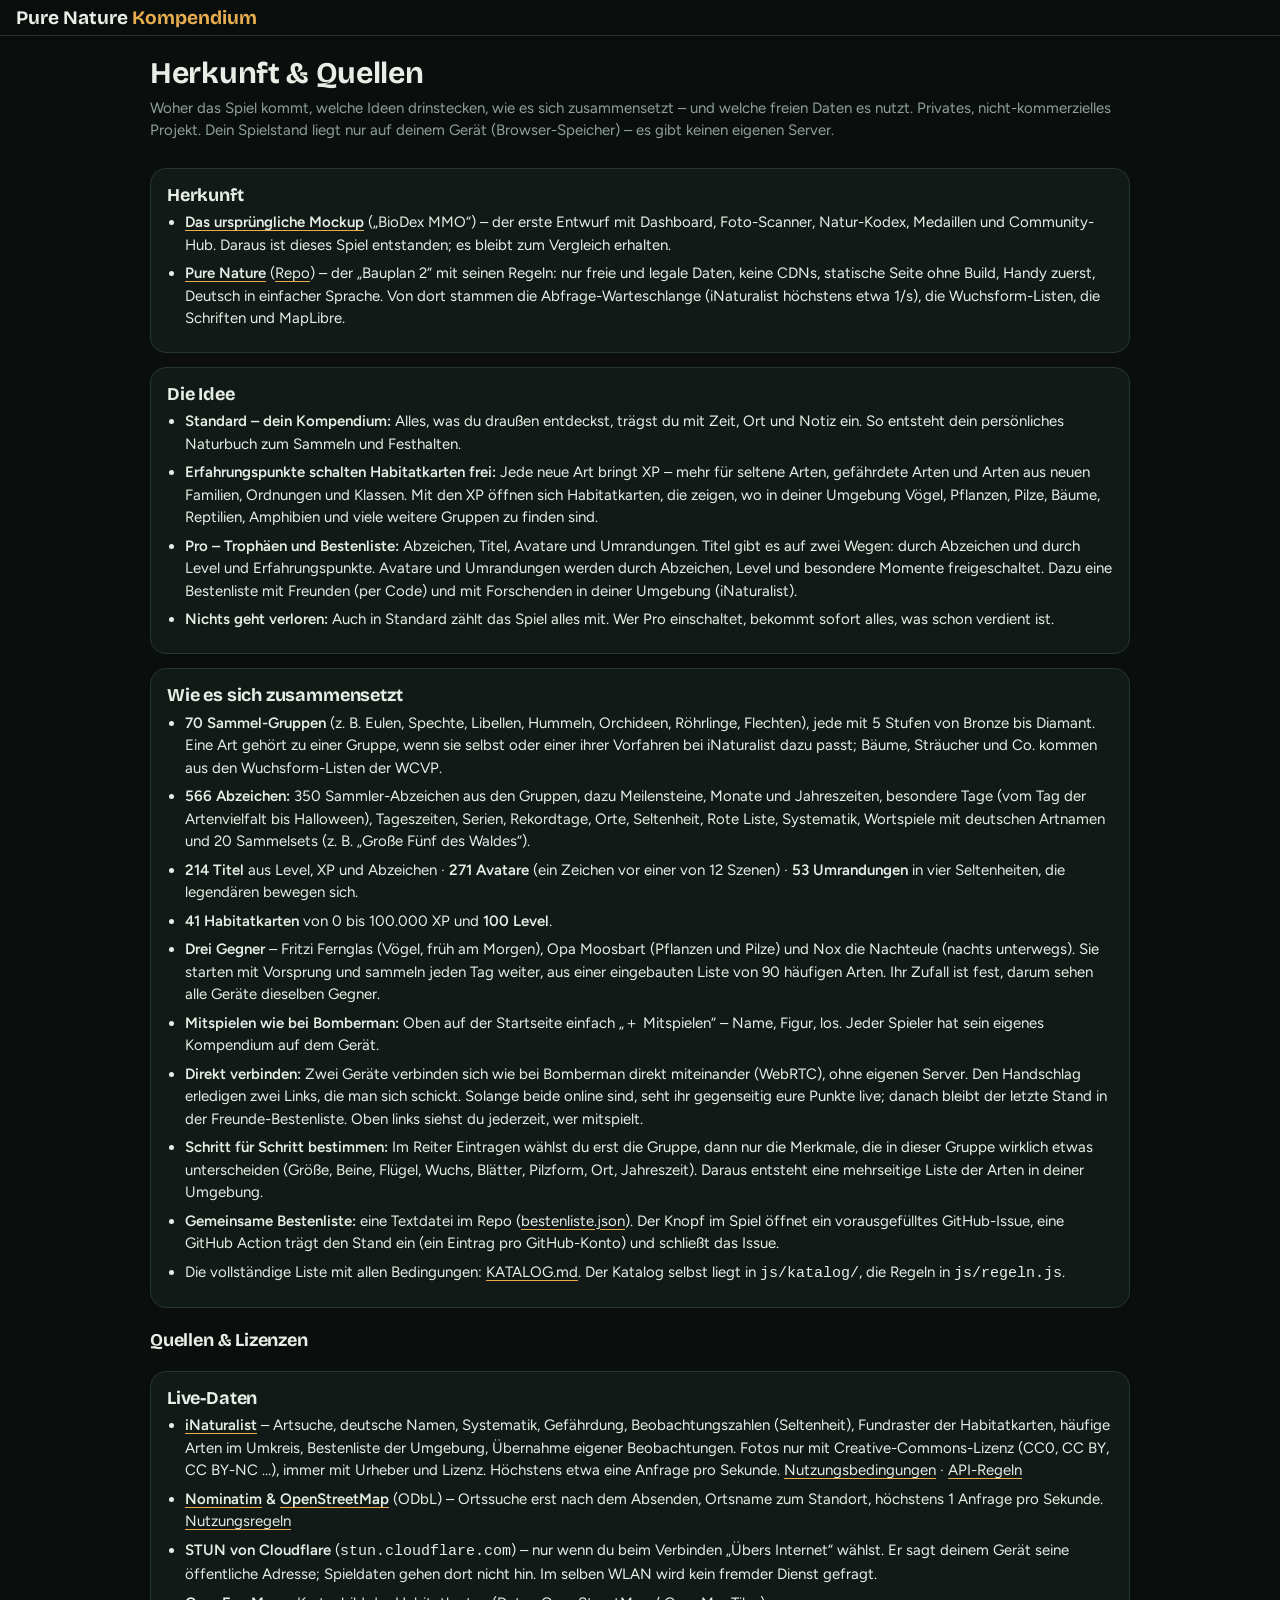
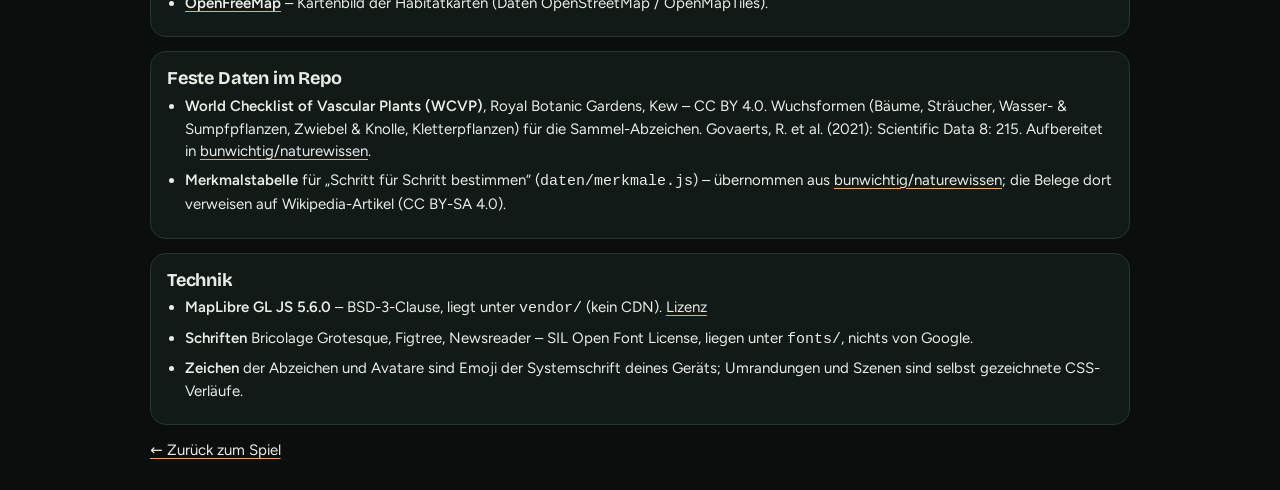
<file: quellen.html>
<!doctype html>
<html lang="de">
<head>
<meta charset="utf-8">
<meta name="viewport" content="width=device-width, initial-scale=1">
<title>Herkunft & Quellen · Pure Nature – Kompendium</title>
<link rel="stylesheet" href="css/app.css">
<style>body{padding-bottom:30px} main{max-width:760px} li{margin-bottom:6px} .karte ul{padding-left:18px;margin:0}</style>
</head>
<body>
<header class="top"><a class="brand" href="./">Pure Nature <span>Kompendium</span></a></header>
<main class="wrap">
  <div class="kopfzeile"><h1>Herkunft & Quellen</h1><p class="muted">Woher das Spiel kommt, welche Ideen drinstecken, wie es sich zusammensetzt – und welche freien Daten es nutzt. Privates, nicht-kommerzielles Projekt. Dein Spielstand liegt nur auf deinem Gerät (Browser-Speicher) – es gibt keinen eigenen Server.</p></div>

  <section class="karte"><h2>Herkunft</h2><ul>
    <li><b><a href="archiv/mockup/">Das ursprüngliche Mockup</a></b> („BioDex MMO“) – der erste Entwurf mit Dashboard, Foto-Scanner, Natur-Kodex, Medaillen und Community-Hub. Daraus ist dieses Spiel entstanden; es bleibt zum Vergleich erhalten.</li>
    <li><b><a href="https://bunwichtig.github.io/naturewissen/">Pure Nature</a></b> (<a href="https://github.com/bunwichtig/naturewissen">Repo</a>) – der „Bauplan 2“ mit seinen Regeln: nur freie und legale Daten, keine CDNs, statische Seite ohne Build, Handy zuerst, Deutsch in einfacher Sprache. Von dort stammen die Abfrage-Warteschlange (iNaturalist höchstens etwa 1/s), die Wuchsform-Listen, die Schriften und MapLibre.</li>
  </ul></section>

  <section class="karte"><h2>Die Idee</h2><ul>
    <li><b>Standard – dein Kompendium:</b> Alles, was du draußen entdeckst, trägst du mit Zeit, Ort und Notiz ein. So entsteht dein persönliches Naturbuch zum Sammeln und Festhalten.</li>
    <li><b>Erfahrungspunkte schalten Habitatkarten frei:</b> Jede neue Art bringt XP – mehr für seltene Arten, gefährdete Arten und Arten aus neuen Familien, Ordnungen und Klassen. Mit den XP öffnen sich Habitatkarten, die zeigen, wo in deiner Umgebung Vögel, Pflanzen, Pilze, Bäume, Reptilien, Amphibien und viele weitere Gruppen zu finden sind.</li>
    <li><b>Pro – Trophäen und Bestenliste:</b> Abzeichen, Titel, Avatare und Umrandungen. Titel gibt es auf zwei Wegen: durch Abzeichen und durch Level und Erfahrungspunkte. Avatare und Umrandungen werden durch Abzeichen, Level und besondere Momente freigeschaltet. Dazu eine Bestenliste mit Freunden (per Code) und mit Forschenden in deiner Umgebung (iNaturalist).</li>
    <li><b>Nichts geht verloren:</b> Auch in Standard zählt das Spiel alles mit. Wer Pro einschaltet, bekommt sofort alles, was schon verdient ist.</li>
  </ul></section>

  <section class="karte"><h2>Wie es sich zusammensetzt</h2><ul>
    <li><b>70 Sammel-Gruppen</b> (z. B. Eulen, Spechte, Libellen, Hummeln, Orchideen, Röhrlinge, Flechten), jede mit 5 Stufen von Bronze bis Diamant. Eine Art gehört zu einer Gruppe, wenn sie selbst oder einer ihrer Vorfahren bei iNaturalist dazu passt; Bäume, Sträucher und Co. kommen aus den Wuchsform-Listen der WCVP.</li>
    <li><b>566 Abzeichen:</b> 350 Sammler-Abzeichen aus den Gruppen, dazu Meilensteine, Monate und Jahreszeiten, besondere Tage (vom Tag der Artenvielfalt bis Halloween), Tageszeiten, Serien, Rekordtage, Orte, Seltenheit, Rote Liste, Systematik, Wortspiele mit deutschen Artnamen und 20 Sammelsets (z. B. „Große Fünf des Waldes“).</li>
    <li><b>214 Titel</b> aus Level, XP und Abzeichen · <b>271 Avatare</b> (ein Zeichen vor einer von 12 Szenen) · <b>53 Umrandungen</b> in vier Seltenheiten, die legendären bewegen sich.</li>
    <li><b>41 Habitatkarten</b> von 0 bis 100.000 XP und <b>100 Level</b>.</li>
    <li><b>Drei Gegner</b> – Fritzi Fernglas (Vögel, früh am Morgen), Opa Moosbart (Pflanzen und Pilze) und Nox die Nachteule (nachts unterwegs). Sie starten mit Vorsprung und sammeln jeden Tag weiter, aus einer eingebauten Liste von 90 häufigen Arten. Ihr Zufall ist fest, darum sehen alle Geräte dieselben Gegner.</li>
    <li><b>Mitspielen wie bei Bomberman:</b> Oben auf der Startseite einfach „＋ Mitspielen“ – Name, Figur, los. Jeder Spieler hat sein eigenes Kompendium auf dem Gerät.</li>
    <li><b>Direkt verbinden:</b> Zwei Geräte verbinden sich wie bei Bomberman direkt miteinander (WebRTC), ohne eigenen Server. Den Handschlag erledigen zwei Links, die man sich schickt. Solange beide online sind, seht ihr gegenseitig eure Punkte live; danach bleibt der letzte Stand in der Freunde-Bestenliste. Oben links siehst du jederzeit, wer mitspielt.</li>
    <li><b>Schritt für Schritt bestimmen:</b> Im Reiter Eintragen wählst du erst die Gruppe, dann nur die Merkmale, die in dieser Gruppe wirklich etwas unterscheiden (Größe, Beine, Flügel, Wuchs, Blätter, Pilzform, Ort, Jahreszeit). Daraus entsteht eine mehrseitige Liste der Arten in deiner Umgebung.</li>
    <li><b>Gemeinsame Bestenliste:</b> eine Textdatei im Repo (<a href="https://github.com/bunwichtig/nature/blob/main/bestenliste.json">bestenliste.json</a>). Der Knopf im Spiel öffnet ein vorausgefülltes GitHub-Issue, eine GitHub Action trägt den Stand ein (ein Eintrag pro GitHub-Konto) und schließt das Issue.</li>
    <li>Die vollständige Liste mit allen Bedingungen: <a href="https://github.com/bunwichtig/nature/blob/main/KATALOG.md">KATALOG.md</a>. Der Katalog selbst liegt in <code>js/katalog/</code>, die Regeln in <code>js/regeln.js</code>.</li>
  </ul></section>

  <h2 style="margin-top:8px">Quellen & Lizenzen</h2>

  <section class="karte"><h2>Live-Daten</h2><ul>
    <li><b><a href="https://www.inaturalist.org">iNaturalist</a></b> – Artsuche, deutsche Namen, Systematik, Gefährdung, Beobachtungszahlen (Seltenheit), Fundraster der Habitatkarten, häufige Arten im Umkreis, Bestenliste der Umgebung, Übernahme eigener Beobachtungen. Fotos nur mit Creative-Commons-Lizenz (CC0, CC BY, CC BY-NC …), immer mit Urheber und Lizenz. Höchstens etwa eine Anfrage pro Sekunde. <a href="https://www.inaturalist.org/pages/terms">Nutzungsbedingungen</a> · <a href="https://www.inaturalist.org/pages/api+recommended+practices">API-Regeln</a></li>
    <li><b><a href="https://nominatim.openstreetmap.org">Nominatim</a> & <a href="https://www.openstreetmap.org/copyright">OpenStreetMap</a></b> (ODbL) – Ortssuche erst nach dem Absenden, Ortsname zum Standort, höchstens 1 Anfrage pro Sekunde. <a href="https://operations.osmfoundation.org/policies/nominatim/">Nutzungsregeln</a></li>
    <li><b>STUN von Cloudflare</b> (<code>stun.cloudflare.com</code>) – nur wenn du beim Verbinden „Übers Internet“ wählst. Er sagt deinem Gerät seine öffentliche Adresse; Spieldaten gehen dort nicht hin. Im selben WLAN wird kein fremder Dienst gefragt.</li>
    <li><b><a href="https://openfreemap.org">OpenFreeMap</a></b> – Kartenbild der Habitatkarten (Daten OpenStreetMap / OpenMapTiles).</li>
  </ul></section>

  <section class="karte"><h2>Feste Daten im Repo</h2><ul>
    <li><b>World Checklist of Vascular Plants (WCVP)</b>, Royal Botanic Gardens, Kew – CC BY 4.0. Wuchsformen (Bäume, Sträucher, Wasser- & Sumpfpflanzen, Zwiebel & Knolle, Kletterpflanzen) für die Sammel-Abzeichen. Govaerts, R. et al. (2021): Scientific Data 8: 215. Aufbereitet in <a href="https://github.com/bunwichtig/naturewissen">bunwichtig/naturewissen</a>.</li>
    <li><b>Merkmalstabelle</b> für „Schritt für Schritt bestimmen“ (<code>daten/merkmale.js</code>) – übernommen aus <a href="https://github.com/bunwichtig/naturewissen">bunwichtig/naturewissen</a>; die Belege dort verweisen auf Wikipedia-Artikel (CC BY-SA 4.0).</li>
  </ul></section>

  <section class="karte"><h2>Technik</h2><ul>
    <li><b>MapLibre GL JS 5.6.0</b> – BSD-3-Clause, liegt unter <code>vendor/</code> (kein CDN). <a href="vendor/maplibre-LICENSE.txt">Lizenz</a></li>
    <li><b>Schriften</b> Bricolage Grotesque, Figtree, Newsreader – SIL Open Font License, liegen unter <code>fonts/</code>, nichts von Google.</li>
    <li><b>Zeichen</b> der Abzeichen und Avatare sind Emoji der Systemschrift deines Geräts; Umrandungen und Szenen sind selbst gezeichnete CSS-Verläufe.</li>
  </ul></section>
  <p><a href="./">← Zurück zum Spiel</a></p>
</main>
</body>
</html>
</file>
<file: css/app.css>
/* Pure Nature – Kompendium. Handy zuerst. Schriften liegen im Repo (fonts/, SIL Open Font License). */
@font-face{font-family:"Figtree";font-weight:400;font-display:swap;src:url(../fonts/figtree-latin-400-normal.woff2) format("woff2")}
@font-face{font-family:"Figtree";font-weight:600;font-display:swap;src:url(../fonts/figtree-latin-600-normal.woff2) format("woff2")}
@font-face{font-family:"Bricolage Grotesque";font-weight:700;font-display:swap;src:url(../fonts/bricolage-grotesque-latin-700-normal.woff2) format("woff2")}
@font-face{font-family:"Newsreader";font-style:italic;font-weight:400;font-display:swap;src:url(../fonts/newsreader-latin-400-italic.woff2) format("woff2")}

:root{
  --night:#0a0f0e; --panel:#111a17; --panel-2:#17241f; --line:#25362f;
  --ink:#e8eee6; --muted:#8fa197; --pollen:#e7ad4f; --leaf:#86b86f; --fungi:#c79ad0; --red:#e0735f;
  --f-display:"Bricolage Grotesque","Segoe UI",system-ui,sans-serif;
  --f-body:"Figtree","Segoe UI",system-ui,sans-serif;
  --f-sci:"Newsreader",Georgia,serif;
  --emoji:"Apple Color Emoji","Segoe UI Emoji","Noto Color Emoji",sans-serif;
  color-scheme:dark;
}
*{box-sizing:border-box}
html{background:var(--night)}
body{margin:0;background:var(--night);color:var(--ink);font:15px/1.5 var(--f-body);min-height:100vh;
  padding:0 max(16px,env(safe-area-inset-right)) calc(78px + env(safe-area-inset-bottom)) max(16px,env(safe-area-inset-left))}
a{color:var(--ink);text-decoration-color:var(--pollen);text-underline-offset:3px}
button,input,select,textarea{font:inherit;color:inherit}
:focus-visible{outline:2px solid var(--pollen);outline-offset:2px}
[hidden]{display:none!important}
h1,h2{font-family:var(--f-display);letter-spacing:-.01em;line-height:1.15;margin:0 0 6px}
h1{font-size:clamp(22px,5vw,30px)} h2{font-size:18px}
p{margin:0 0 8px}
.wrap{max-width:980px;margin:0 auto}
.muted{color:var(--muted)} .klein{font-size:13px} .gold{color:var(--pollen)}
.sci{font-family:var(--f-sci);font-style:italic;color:var(--muted);margin:0 0 8px}

/* ---------- Kopf ---------- */
.top{position:sticky;top:0;z-index:20;display:flex;align-items:center;gap:10px;background:rgba(10,15,14,.94);backdrop-filter:blur(8px);
  border-bottom:1px solid var(--line);margin:0 calc(-1*max(16px,env(safe-area-inset-left)));padding:max(8px,env(safe-area-inset-top)) max(16px,env(safe-area-inset-right)) 8px max(16px,env(safe-area-inset-left))}
.brand{font:700 19px/1 var(--f-display);text-decoration:none;white-space:nowrap}
.brand span{color:var(--pollen)}
.pro-pill{font:700 11px/1 var(--f-body);letter-spacing:.08em;color:#1a1204;background:linear-gradient(135deg,#f6d27a,#e7ad4f 50%,#c9852a);padding:4px 7px;border-radius:999px;vertical-align:middle}
.kopf-profil{margin-left:auto;display:flex;align-items:center;gap:8px;text-decoration:none;font-size:13px;color:var(--muted)}
.nav-oben{display:none}
.nav a{text-decoration:none;color:var(--muted)}
.nav a.an{color:var(--ink)}
.nav-unten{position:fixed;left:0;right:0;bottom:0;z-index:20;display:grid;grid-template-columns:repeat(5,1fr);background:rgba(13,20,18,.97);
  border-top:1px solid var(--line);padding:6px 4px calc(6px + env(safe-area-inset-bottom))}
.nav-unten a{display:grid;justify-items:center;font-size:11px;gap:1px;padding:4px 0}
.nav-unten a span{font-family:var(--emoji);font-size:20px;line-height:1.2}
.nav-unten a.an{color:var(--pollen)}
.nav-unten .plus-knopf span{background:var(--leaf);color:#0a120c;border-radius:999px;width:40px;height:32px;display:grid;place-items:center;font:700 22px/1 var(--f-body)}
@media (min-width:860px){
  body{padding-bottom:30px}
  .nav-unten{display:none}
  .nav-oben{display:flex;gap:4px;margin-left:24px}
  .nav-oben a{padding:6px 12px;border-radius:999px}
  .nav-oben a.an{background:var(--panel-2)}
}
.fuss{color:var(--muted);font-size:12px;padding:28px 0 8px;text-align:center}
.fuss a{color:var(--muted)}

/* ---------- Bausteine ---------- */
main{padding-top:16px;display:grid;gap:14px}
.karte{background:var(--panel);border:1px solid var(--line);border-radius:16px;padding:16px}
.kopfzeile{padding:4px 0}
.btn{display:inline-flex;align-items:center;justify-content:center;gap:6px;background:var(--leaf);color:#0b130d;border:0;border-radius:12px;
  padding:10px 16px;font-weight:600;text-decoration:none;cursor:pointer;min-height:44px}
.btn.leise{background:var(--panel-2);color:var(--ink);border:1px solid var(--line)}
.btn.gold{background:linear-gradient(135deg,#f6d27a,#e7ad4f 55%,#c9852a);color:#1a1204}
.btn.rot{color:var(--red)}
.btn.gross{width:100%;font-size:17px;min-height:52px}
.btn.klein{min-height:36px;padding:6px 12px;font-size:14px}
.icon{background:none;border:0;cursor:pointer;font-size:18px;padding:8px;opacity:.7}
.icon:hover{opacity:1}
.reihe{display:flex;flex-wrap:wrap;gap:8px;align-items:center;margin-top:8px}
.chips{display:flex;flex-wrap:wrap;gap:6px;margin:0}
.chip{background:var(--panel-2);border:1px solid var(--line);border-radius:999px;padding:6px 12px;font-size:13px;cursor:pointer;white-space:nowrap}
.chip.an{background:var(--leaf);color:#0b130d;border-color:var(--leaf);font-weight:600}
input,select,textarea{background:var(--panel-2);border:1px solid var(--line);border-radius:12px;padding:10px 12px;width:100%;min-height:44px}
input::placeholder,textarea::placeholder{color:var(--muted)}
label{display:grid;gap:4px;font-weight:600;font-size:14px}
.form{display:grid;gap:14px}
fieldset{border:1px solid var(--line);border-radius:12px;padding:10px 12px;margin:0;display:grid;gap:8px}
legend{font-weight:600;font-size:14px;padding:0 4px}
.suche-zeile{display:flex;gap:8px}
.suche-zeile input{flex:1;min-width:0}
.filter{display:grid;gap:10px}
.filter .reihe{margin:0;flex-wrap:nowrap}
.filter select{flex:1;min-width:0}
.bar{display:block;height:8px;background:var(--night);border-radius:999px;overflow:hidden;margin:6px 0 2px}
.bar i{display:block;height:100%;background:var(--leaf);border-radius:999px}
.bar.xp{height:12px}
.bar.xp i{background:linear-gradient(90deg,var(--leaf),var(--pollen))}
.tag{display:inline-block;font-size:11px;font-weight:600;border-radius:999px;padding:2px 8px;background:var(--panel-2);border:1px solid var(--line);margin:0 4px 4px 0;white-space:nowrap}
.tag.neu{color:#0b130d;background:var(--leaf);border-color:var(--leaf)}
.tag.gef{color:#fff;background:#8c3b2e;border-color:#a8483a}
.sel-haeufig{color:#b9cdb1} .sel-mittel{color:#9fd18a} .sel-weniger{color:#79c3d6} .sel-selten{color:#c79ad0;border-color:#5d4466} .sel-sehrselten{color:#1a1204;background:var(--pollen);border-color:var(--pollen)}
.leer{text-align:center;padding:40px 10px;color:var(--muted);display:grid;gap:12px;justify-items:center}
.zurueck{color:var(--muted);text-decoration:none;font-size:14px}
.zeile{display:flex;align-items:center;gap:12px;padding:8px 0;text-decoration:none;border-top:1px solid var(--line)}
.karte h2 + .zeile{border-top:0}
.zeile > span:not(.plus):not(.hab-z):not(.tag):not(.ava):not(.mini){flex:1;min-width:0;display:grid}
.zeile small{color:var(--muted);font-size:12px}
.plus{color:var(--pollen);font-weight:600;font-size:14px}
.mini{width:44px;height:44px;border-radius:10px;object-fit:cover;flex:none}
.nofoto{display:grid;place-items:center;background:var(--panel-2);font-family:var(--emoji);font-size:22px}
.hab-z{font-family:var(--emoji);font-size:28px;width:44px;text-align:center;flex:none}

/* ---------- Profilkarte ---------- */
.profil-kopf{display:flex;gap:14px;align-items:center;text-decoration:none}
.profil-kopf > div{flex:1;min-width:0}
.profil-kopf h1{margin:0}
.titel{color:var(--pollen);font-weight:600;margin:0}
.lv{margin:2px 0 0;font-size:14px;color:var(--muted)}
.zahlen{display:grid;grid-template-columns:repeat(4,1fr);gap:6px;margin-top:12px}
.zahlen a{background:var(--panel-2);border-radius:12px;padding:10px 4px;text-align:center;text-decoration:none;display:grid}
.zahlen b{font:700 20px/1.1 var(--f-display)} .zahlen small{font-size:12px;color:var(--muted)}
.zahlen span{font-size:11px;color:var(--muted)}
.pro-mini{display:flex;flex-wrap:wrap;gap:10px;align-items:center;justify-content:space-between;border-color:#5b4a26;background:linear-gradient(135deg,#17211b,#221d12)}
.pro-mini p{margin:0;flex:1 1 220px}
.pro-teaser{display:grid;gap:12px;background:linear-gradient(135deg,#1b2117,#2a2210);border:1px solid #5b4a26;border-radius:16px;padding:16px}
.pro-teaser p{color:var(--muted);margin:4px 0 0;font-size:14px}

/* ---------- Kompendium ---------- */
.raster{display:grid;grid-template-columns:repeat(auto-fill,minmax(150px,1fr));gap:10px}
.kachel{background:var(--panel);border:1px solid var(--line);border-radius:14px;overflow:hidden;text-decoration:none;display:grid;grid-template-rows:auto 1fr}
.kachel .bild{width:100%;aspect-ratio:4/3;object-fit:cover;display:block}
.kachel .nofoto.bild{font-size:40px}
.kachel .txt{padding:8px 10px;display:grid;gap:1px}
.kachel b{font-size:14px;line-height:1.25}
.kachel i{font-family:var(--f-sci);color:var(--muted);font-size:13px}
.kachel .tags{margin-top:4px}
details.karte summary{cursor:pointer;font-weight:600;display:flex;justify-content:space-between;gap:8px;list-style:none}
details.karte summary::-webkit-details-marker{display:none}
details.karte summary > span{margin-left:auto}
details.karte summary::after{content:"▾";color:var(--muted)}
details[open].karte summary::after{content:"▴"}
details.karte[open] summary{margin-bottom:10px}
.art figure{margin:-16px -16px 12px}
.art figure img{width:100%;max-height:380px;object-fit:cover;border-radius:16px 16px 0 0;display:block}
.art figcaption{font-size:11px;color:var(--muted);padding:4px 16px}
.fund{display:flex;gap:8px;align-items:flex-start;justify-content:space-between;border-top:1px solid var(--line);padding:10px 0}
.fund > div{flex:1}
.fund p{margin:4px 0}
.gewaehlt{display:flex;gap:14px;align-items:center}
.gewaehlt .bild{width:96px;height:96px;border-radius:12px;object-fit:cover;flex:none}
.gewaehlt .nofoto.bild{font-size:40px}
.suche{position:relative}
.suche input{font-size:17px;padding:14px 16px;border-radius:14px}
.vorschlag,.ortliste{list-style:none;margin:6px 0 0;padding:4px;background:var(--panel);border:1px solid var(--line);border-radius:14px}
.ortliste:empty{display:none}
.vorschlag a,.ortliste button{display:flex;gap:10px;align-items:center;padding:8px;border-radius:10px;text-decoration:none;background:none;border:0;width:100%;text-align:left;cursor:pointer}
.ortliste button{display:grid;gap:0}
.ortliste small{color:var(--muted);font-size:12px;overflow:hidden;text-overflow:ellipsis;white-space:nowrap}
.vorschlag a:hover,.ortliste button:hover{background:var(--panel-2)}
.vorschlag img,.vorschlag .nofoto{width:44px;height:44px;border-radius:8px;object-fit:cover;flex:none}
.vorschlag span{display:grid;flex:1;min-width:0}
.vorschlag i{font-family:var(--f-sci);color:var(--muted);font-size:13px}
.vorschlag li.muted{padding:8px}
.ortwahl{margin:0;font-size:14px;color:var(--leaf)}
.heimat{display:grid;gap:8px}

/* ---------- Habitatkarten ---------- */
.raster.karten{grid-template-columns:repeat(auto-fill,minmax(140px,1fr))}
.habkarte{display:grid;justify-items:center;text-align:center;gap:2px;padding:16px 10px 12px;border-radius:16px;text-decoration:none;
  background:radial-gradient(circle at 50% 0%,#2a3d2c,var(--panel) 70%);border:1px solid #3d5a3f}
.habkarte .hab-z{font-size:36px;width:auto}
.habkarte small{color:var(--pollen);font-size:12px}
.habkarte.zu{background:var(--panel);border-color:var(--line);opacity:.75}
.habkarte.zu small{color:var(--muted)}
.habkarte .bar{width:100%}
.map{height:210px;border-radius:12px;overflow:hidden;margin:10px 0 6px;background:var(--panel-2)}

/* ---------- Trophäen ---------- */
.tabs{display:flex;gap:4px;overflow-x:auto;scrollbar-width:none;border-bottom:1px solid var(--line);margin:0 -4px}
.tabs a{padding:10px 12px;text-decoration:none;color:var(--muted);white-space:nowrap;display:grid;justify-items:center;font-weight:600;font-size:14px;border-bottom:2px solid transparent}
.tabs a small{font-weight:400;font-size:11px}
.tabs a.an{color:var(--ink);border-color:var(--pollen)}
.fam summary b{font-family:var(--f-display)}
.abz-liste{display:grid;grid-template-columns:repeat(auto-fill,minmax(260px,1fr));gap:8px}
.abz{display:flex;gap:10px;align-items:center;padding:8px;border-radius:12px;background:var(--panel-2)}
.abz > div{display:grid;flex:1;min-width:0}
.abz small{font-size:12px;color:var(--muted)}
.abz.ok{background:linear-gradient(135deg,#1e2c22,#252412)}
.abz.gesperrt{filter:saturate(.6)}
.med{--c1:#6e7b74;--c2:#3b4641;width:48px;height:48px;flex:none;border-radius:50%;display:grid;place-items:center;font-family:var(--emoji);font-size:24px;
  background:radial-gradient(circle at 35% 30%,var(--c1),var(--c2));box-shadow:inset 0 0 0 3px rgba(255,255,255,.18),0 2px 6px rgba(0,0,0,.4)}
.med.st-0{--c1:#7fd0c4;--c2:#2b6b63}
.med.st-1{--c1:#e3a46f;--c2:#7a4a26}
.med.st-2{--c1:#e6ecef;--c2:#7f8b92}
.med.st-3{--c1:#ffe08a;--c2:#b17c1c}
.med.st-4{--c1:#d6f1ff;--c2:#6b8fa6}
.med.st-5{--c1:#f0d9ff;--c2:#6f4fb0;box-shadow:inset 0 0 0 3px rgba(255,255,255,.35),0 0 12px rgba(190,140,255,.55)}
.med.offen{filter:grayscale(1) brightness(.6)}
.titel-liste{display:grid;grid-template-columns:repeat(auto-fill,minmax(180px,1fr));gap:8px}
.titel-k{display:grid;text-align:left;gap:2px;padding:10px;border-radius:12px;background:var(--panel-2);border:1px solid var(--line);cursor:pointer}
.titel-k small{color:var(--muted);font-size:12px}
.titel-k:disabled{cursor:default;opacity:.55}
.titel-k.ok{opacity:1;border-color:#5b4a26}
.titel-k.ok b{color:var(--pollen)}
.titel-k.an{background:#2a2210;border-color:var(--pollen)}
.ava-raster{display:grid;grid-template-columns:repeat(auto-fill,minmax(104px,1fr));gap:8px}
.ava-k{display:grid;justify-items:center;text-align:center;gap:4px;padding:10px 6px;border-radius:14px;background:var(--panel);border:1px solid var(--line);cursor:pointer}
.ava-k b{font-size:12px;line-height:1.2}
.ava-k small{font-size:11px;color:var(--muted);line-height:1.25}
.ava-k:disabled{cursor:default}
.ava-k:not(.ok) .ava{filter:grayscale(1) brightness(.55)}
.ava-k.an{border-color:var(--pollen);background:#211d12}
.sr-1{color:#b8c3bd!important} .sr-2{color:#79c3d6!important} .sr-3{color:#c79ad0!important} .sr-4{color:var(--pollen)!important}
.rang{list-style:none;padding:0;margin:8px 0;display:grid;gap:6px}
.rang li{display:flex;align-items:center;gap:10px;padding:8px;border-radius:12px;background:var(--panel-2)}
.rang li > span:not(.platz):not(.xp):not(.ava){flex:1;min-width:0;display:grid}
.rang li small{color:var(--muted);font-size:12px}
.rang li.ich{background:#26301c;outline:1px solid var(--leaf)}
.platz{font:700 16px/1 var(--f-display);width:26px;text-align:center;color:var(--muted)}
.rang li:nth-child(1) .platz{color:#ffd36b} .rang li:nth-child(2) .platz{color:#dfe6ea} .rang li:nth-child(3) .platz{color:#e3a46f}
.xp{font-weight:600;font-size:13px;white-space:nowrap}
.schalter{display:flex;gap:12px;align-items:flex-start;font-weight:400;cursor:pointer}
.schalter input{width:24px;height:24px;min-height:0;flex:none;accent-color:var(--pollen);margin-top:2px}
.schalter span{display:grid}
.schalter small{color:var(--muted);font-size:13px}
.regeln{padding-left:18px;margin:0 0 10px;color:var(--muted);font-size:14px}

/* ---------- Dialog, Toast ---------- */
.dlg{border:1px solid var(--line);border-radius:20px;background:var(--panel);color:var(--ink);padding:0;width:min(440px,calc(100vw - 32px));max-height:85vh}
.dlg::backdrop{background:rgba(0,0,0,.6)}
.dlg-in{padding:20px;display:grid;gap:8px}
.gross-xp{font:700 42px/1 var(--f-display);color:var(--pollen);margin:4px 0}
.lvup{font:700 20px/1.2 var(--f-display);color:var(--pollen)}
.toast{position:fixed;left:50%;bottom:calc(90px + env(safe-area-inset-bottom));transform:translateX(-50%);z-index:50;background:#22302a;border:1px solid var(--line);
  padding:10px 16px;border-radius:12px;box-shadow:0 8px 24px rgba(0,0,0,.5);max-width:calc(100vw - 32px);transition:opacity .4s}
.toast.weg{opacity:0}

/* ---------- Avatare: Szenen ---------- */
.ava{--s:56px;width:var(--s);height:var(--s);border-radius:50%;padding:calc(var(--s)*.07);flex:none;display:inline-grid;position:relative;background:#3a2f22}
.ava-in{border-radius:50%;display:grid;place-items:center;font-family:var(--emoji);font-size:calc(var(--s)*.46);line-height:1;overflow:hidden;color:#fff;font-weight:700}
.sz-wiese{background:radial-gradient(circle at 50% 120%,#c9e27a 0 30%,transparent 31%),linear-gradient(#9fd3ef,#d8f0c6 70%)}
.sz-wald{background:radial-gradient(circle at 70% 20%,#e9f5b0 0 10%,transparent 30%),linear-gradient(#2f6b3a,#173d22)}
.sz-nacht{background:radial-gradient(circle at 75% 25%,#fff6c9 0 9%,transparent 10%),radial-gradient(circle at 25% 30%,#fff 0 1.5%,transparent 2.5%),linear-gradient(#0f1b3d,#1f2f5c)}
.sz-wasser{background:repeating-radial-gradient(circle at 50% 110%,#5fc1e0 0 6%,#3b98c4 6% 12%)}
.sz-morgen{background:linear-gradient(#ffb48a,#ffd89b 45%,#b9e0f0)}
.sz-herbst{background:radial-gradient(circle at 30% 30%,#ffcd6b 0 12%,transparent 30%),linear-gradient(135deg,#c2551f,#7a3216)}
.sz-schnee{background:radial-gradient(circle at 50% 130%,#fff 0 40%,transparent 41%),linear-gradient(#a9c6dd,#e6f0f8)}
.sz-moor{background:radial-gradient(ellipse at 50% 100%,#6b7a3a 0 30%,transparent 60%),linear-gradient(#5d6f63,#2c3b33)}
.sz-sonne{background:radial-gradient(circle at 50% 50%,#fff2a8 0 22%,#ffc94a 40%,#f08a2c)}
.sz-gold{background:conic-gradient(from 210deg,#8a5a12,#f7d774,#b9821e,#fff1b0,#8a5a12)}
.sz-sterne{background:radial-gradient(circle at 20% 30%,#fff 0 1.5%,transparent 2.5%),radial-gradient(circle at 70% 60%,#fff 0 1.2%,transparent 2%),radial-gradient(circle at 45% 15%,#cde 0 1%,transparent 2%),radial-gradient(circle at 80% 25%,#fff 0 1%,transparent 2%),linear-gradient(#120b2e,#2b1a5c)}
.sz-polar{background:linear-gradient(160deg,transparent 30%,rgba(80,255,170,.6) 45%,transparent 60%),linear-gradient(200deg,transparent 35%,rgba(170,110,255,.55) 55%,transparent 70%),linear-gradient(#071a2b,#0e3346)}

/* ---------- Umrandungen ---------- */
.ra-kein{background:transparent}
.ra-holz{background:repeating-conic-gradient(#7a5233 0 12deg,#5e3d24 12deg 24deg)}
.ra-kiesel{background:radial-gradient(circle at 30% 30%,#c9c9c4,#6b6b66)}
.ra-moos{background:radial-gradient(circle at 30% 20%,#8fbf4a,#3d6b23)}
.ra-gras{background:repeating-conic-gradient(#6fae3a 0 6deg,#3f7d22 6deg 12deg)}
.ra-rinde{background:repeating-conic-gradient(#4a3423 0 4deg,#6d4f36 4deg 7deg,#3a281a 7deg 12deg)}
.ra-lehm{background:linear-gradient(135deg,#b97a4a,#7c4a28)}
.ra-sand{background:radial-gradient(circle at 30% 30%,#f2dca5,#c4a462)}
.ra-schilf{background:repeating-conic-gradient(#b8a76a 0 5deg,#7d7a3e 5deg 9deg)}
.ra-feder{background:conic-gradient(#ddd,#8a8a8a,#f4f4f4,#9a9a9a,#ddd)}
.ra-bronze{background:conic-gradient(from 30deg,#7a4a26,#e3a46f,#9a5f32,#f0c08c,#7a4a26)}
.ra-silber{background:conic-gradient(from 30deg,#7f8b92,#f4f8fa,#9aa6ad,#ffffff,#7f8b92)}
.ra-gold{background:conic-gradient(from 30deg,#8a5a12,#ffe08a,#b17c1c,#fff3c4,#8a5a12)}
.ra-bernstein{background:radial-gradient(circle at 30% 25%,#ffd27a,#d17a12 60%,#7a3a06)}
.ra-tau{background:radial-gradient(circle at 20% 20%,#fff 0 6%,transparent 7%),radial-gradient(circle at 80% 70%,#fff 0 5%,transparent 6%),linear-gradient(#8fd3f0,#3a8fb8)}
.ra-kastanie{background:radial-gradient(circle at 35% 30%,#b0622d,#5a2a10)}
.ra-heide{background:repeating-conic-gradient(#b36bb0 0 10deg,#7d3f86 10deg 20deg)}
.ra-lavendel{background:repeating-conic-gradient(#9b8ce0 0 8deg,#6a5bb5 8deg 16deg)}
.ra-kornblume{background:repeating-conic-gradient(#4d7fe0 0 15deg,#2a4fae 15deg 30deg)}
.ra-mohn{background:repeating-conic-gradient(#e0352b 0 20deg,#a51c14 20deg 30deg,#1d1d1d 30deg 36deg)}
.ra-birke{background:repeating-conic-gradient(#f0efe8 0 18deg,#222 18deg 22deg,#e3e1d6 22deg 34deg,#333 34deg 36deg)}
.ra-efeu{background:repeating-conic-gradient(#2f6b2a 0 14deg,#5ea24a 14deg 22deg)}
.ra-marienkaefer{background:radial-gradient(circle,#111 0 18%,transparent 19%) 0 0/33% 33%,#d4251b}
.ra-wabe{background:repeating-conic-gradient(#f0b52a 0 30deg,#c98a0e 30deg 60deg)}
.ra-streifen{background:repeating-conic-gradient(#f2c418 0 15deg,#1d1d1d 15deg 30deg)}
.ra-herbstlaub{background:conic-gradient(#c2551f,#f0a12c,#7a3216,#e0352b,#d9b03a,#c2551f)}
.ra-bluete{background:conic-gradient(#ffb6d0,#fff,#ffd34d,#c6a4ff,#ffb6d0)}
.ra-sommerwiese{background:conic-gradient(#7fc34a,#ffe05a,#4d9ee0,#e04d6e,#7fc34a)}
.ra-frost{background:conic-gradient(#e9f6ff,#9fd0f0,#ffffff,#7fb8e0,#e9f6ff);box-shadow:0 0 10px rgba(170,220,255,.6)}
.ra-morgenroete{background:conic-gradient(#ff8a5c,#ffd27a,#ff5c8a,#ff8a5c)}
.ra-abendrot{background:conic-gradient(#ff5a36,#8b2f8f,#ffb347,#ff5a36)}
.ra-tiefsee{background:conic-gradient(#0a3d62,#1e90ff,#0a3d62,#00d2d3,#0a3d62)}
.ra-pilzring{background:radial-gradient(circle,#fff 0 22%,transparent 24%) 0 0/25% 25%,#b3261e}
.ra-federkranz{background:repeating-conic-gradient(#e8e2d0 0 8deg,#8a6a3c 8deg 10deg,#c9b48a 10deg 16deg)}
.ra-schuppen{background:radial-gradient(circle at 50% 0,#6fcf6a 0 40%,#2d6b2a 41%) 0 0/20% 20%}
.ra-netz{background:repeating-conic-gradient(#d9dde0 0 2deg,transparent 2deg 30deg),repeating-radial-gradient(circle,#d9dde0 0 1.2px,#20272b 1.2px 6px)}
.ra-libelle{background:conic-gradient(#7af0e0,#b48aff,#7ad0ff,#e0ff9a,#7af0e0)}
.ra-falter{background:conic-gradient(#ff7a2f,#1d1d1d,#4dbbff,#1d1d1d,#ffd23f,#ff7a2f)}
.ra-platin{background:conic-gradient(from 30deg,#6b8fa6,#e8f6ff,#8fb0c4,#ffffff,#6b8fa6)}
.ra-rubin{background:radial-gradient(circle at 30% 25%,#ff8a9a,#c3002f 55%,#5a0016);box-shadow:0 0 10px rgba(255,60,90,.45)}
.ra-smaragd{background:radial-gradient(circle at 30% 25%,#9affc4,#0f9d58 55%,#064d2b);box-shadow:0 0 10px rgba(60,255,150,.4)}
.ra-saphir{background:radial-gradient(circle at 30% 25%,#9ad0ff,#1e5ad6 55%,#0a2463);box-shadow:0 0 10px rgba(80,140,255,.45)}
.ra-mond{background:conic-gradient(#d8dcf0,#4a4f7a,#f4f4ff,#4a4f7a,#d8dcf0);box-shadow:0 0 12px rgba(200,210,255,.45)}

/* Legendär – bewegt (ruhig, wenn jemand weniger Bewegung möchte) */
@property --w{syntax:"<angle>";inherits:false;initial-value:0deg}
@keyframes drehen{to{--w:360deg}}
@keyframes leuchten{0%,100%{box-shadow:0 0 6px var(--g)}50%{box-shadow:0 0 18px var(--g),0 0 4px var(--g)}}
.ra-gluehwuermchen,.ra-regenbogen,.ra-polarlicht,.ra-diamant,.ra-sternenhimmel,.ra-sonnenkrone,.ra-phoenix,.ra-einhorn,.ra-gaia,.ra-jahresrad{animation:drehen 6s linear infinite,leuchten 3s ease-in-out infinite}
.ra-gluehwuermchen{--g:#d9ff6b;background:radial-gradient(circle,#f4ff9a 0 10%,transparent 12%) 0 0/30% 30%,conic-gradient(from var(--w),#1b2a12,#3b5a1c,#1b2a12)}
.ra-regenbogen{--g:#fff;background:conic-gradient(from var(--w),#ff4d4d,#ffb84d,#fff64d,#4dff88,#4dc3ff,#a64dff,#ff4d4d)}
.ra-polarlicht{--g:#5affc0;background:conic-gradient(from var(--w),#0e3346,#36f5a8,#8a5cff,#0e3346,#36f5a8)}
.ra-diamant{--g:#d6f1ff;background:conic-gradient(from var(--w),#fff,#bfe6ff,#ffffff,#d9c9ff,#bfffef,#fff)}
.ra-sternenhimmel{--g:#9a8cff;background:radial-gradient(circle,#fff 0 6%,transparent 8%) 0 0/28% 28%,conic-gradient(from var(--w),#120b2e,#3a2a8a,#120b2e)}
.ra-sonnenkrone{--g:#ffc94a;background:repeating-conic-gradient(from var(--w),#ffe27a 0 10deg,#f08a2c 10deg 20deg)}
.ra-phoenix{--g:#ff6a2c;background:conic-gradient(from var(--w),#ff2c2c,#ffb02c,#fff1a8,#ff6a2c,#ff2c2c)}
.ra-einhorn{--g:#ffb6f0;background:conic-gradient(from var(--w),#ffd1f4,#c9b6ff,#b6f0ff,#fff2b6,#ffd1f4)}
.ra-gaia{--g:#7fffa0;background:conic-gradient(from var(--w),#1e90ff,#2ecc71,#f1c40f,#2ecc71,#1e90ff)}
.ra-jahresrad{--g:#ffe08a;background:conic-gradient(from var(--w),#7fc34a 0 25%,#ffd34d 0 50%,#c2551f 0 75%,#cfe6f8 0)}
@media (prefers-reduced-motion:reduce){[class*="ra-"]{animation:none!important}}

/* ---------- Spieler-Leiste (wie bei Bomberman: einfach dazukommen) ---------- */
.arena{display:flex;gap:8px;overflow-x:auto;scrollbar-width:none;margin:0 -16px;padding:2px 16px 4px}
.arena::-webkit-scrollbar{display:none}
.spieler-chip{flex:none;display:flex;align-items:center;gap:8px;padding:5px 12px 5px 5px;border-radius:999px;background:var(--panel);border:1px solid var(--line);cursor:pointer;text-decoration:none;text-align:left}
.spieler-chip span:not(.ava):not(.ava-in):not(.plus-rund){display:grid;line-height:1.2}
.spieler-chip b{font-size:13px;white-space:nowrap}
.spieler-chip small{font-size:11px;color:var(--muted);white-space:nowrap}
.spieler-chip.an{border-color:var(--leaf);background:#1c2a1f}
.spieler-chip.neu{border-style:dashed}
.spieler-chip.gegner{border-color:#5d3b3b;background:#1e1615}
.plus-rund{width:38px;height:38px;border-radius:50%;display:grid;place-items:center;background:var(--leaf);color:#0b130d;font:700 22px/1 var(--f-body)}

/* ---------- Was hast du gefunden? ---------- */
.finder{display:grid;gap:10px;background:linear-gradient(160deg,#16261c,var(--panel) 60%);border-color:#35513b}
.finder h1{margin:0}
.finder p{margin:0}
.chips.scroll{flex-wrap:nowrap;overflow-x:auto;scrollbar-width:none;margin:0 -16px;padding:0 16px}
.chips.scroll::-webkit-scrollbar{display:none}
.schnell{display:grid;grid-template-columns:repeat(auto-fill,minmax(92px,1fr));gap:8px}
.schnell-k{display:grid;justify-items:center;text-align:center;gap:2px;padding:10px 4px;border-radius:14px;background:var(--panel-2);border:1px solid var(--line);text-decoration:none}
.schnell-k span{font-family:var(--emoji);font-size:30px;line-height:1.1}
.schnell-k b{font-size:12px;line-height:1.2;font-weight:600}
.schnell-k small{font-size:10px;color:var(--leaf)}
.schnell-k.hab{border-color:#3d5a3f}
.schnell-k:active{transform:scale(.96)}

/* ---------- Gegner ---------- */
.spruch{font-family:var(--f-sci);font-style:italic;color:var(--muted);margin:10px 0 0;font-size:16px}
.vgl{display:grid;grid-template-columns:44px 1fr 56px;align-items:center;gap:2px 8px;margin:12px 0}
.vgl .vl{grid-column:1/-1;font-weight:600;font-size:14px}
.vgl small{font-size:12px;color:var(--muted);overflow:hidden;text-overflow:ellipsis}
.vgl b{font-size:13px;text-align:right}
.vgl .bar{margin:0}
.bar.gegner i{background:#c0644f}
.dlg .ava-k{padding:8px}

/* ---------- Wer spielt mit? (oben links) ---------- */
.kopf-spieler{position:relative;min-width:0}
.kopf-spieler>summary{list-style:none;display:flex;align-items:center;gap:8px;cursor:pointer;padding:3px 10px 3px 3px;border-radius:999px;border:1px solid var(--line);background:var(--panel);max-width:62vw}
.kopf-spieler>summary::-webkit-details-marker{display:none}
.kopf-spieler[open]>summary{border-color:var(--leaf)}
.stapel{display:flex;flex:none}
.stapel .ava + .ava{margin-left:-10px}
.wer{display:grid;line-height:1.15;min-width:0}
.wer b{font-size:13px;white-space:nowrap;overflow:hidden;text-overflow:ellipsis}
.wer small{font-size:11px;color:var(--muted);white-space:nowrap}
.spieler-menue{position:absolute;left:0;top:calc(100% + 8px);width:min(320px,calc(100vw - 32px));max-height:70vh;overflow:auto;background:var(--panel);
  border:1px solid var(--line);border-radius:16px;padding:8px;box-shadow:0 12px 40px rgba(0,0,0,.5);z-index:30}
.menue-titel{font-size:11px;text-transform:uppercase;letter-spacing:.08em;color:var(--muted);margin:8px 8px 4px}
.menue-zeile{display:flex;align-items:center;gap:10px;width:100%;padding:6px 8px;border-radius:12px;background:none;border:0;text-align:left;text-decoration:none;cursor:pointer;color:inherit;font:inherit}
.menue-zeile:hover,.menue-zeile.an{background:var(--panel-2)}
.menue-zeile>span:not(.ava):not(.plus-rund){display:grid;line-height:1.2;flex:1;min-width:0}
.menue-zeile b{font-size:14px} .menue-zeile small{font-size:12px;color:var(--muted)}
.menue-zeile em{font-style:normal;font-size:11px;color:var(--leaf)}
.menue-zeile .plus-rund{width:32px;height:32px}
.menue-fuss{display:block;text-align:center;font-size:13px;padding:8px;margin-top:4px;border-top:1px solid var(--line);text-decoration:none;color:var(--pollen)}

/* ---------- Habitatkarte: ausklappbar ---------- */
.karten-klapp{margin-top:10px}
.karten-klapp>summary{cursor:pointer;display:inline-flex;align-items:center;gap:6px;padding:8px 14px;border-radius:999px;background:var(--panel-2);border:1px solid var(--line);font-size:14px;list-style:none}
.karten-klapp>summary::-webkit-details-marker{display:none}

/* ---------- Seitennavigation ---------- */
.pager{display:flex;flex-wrap:wrap;align-items:center;gap:6px;margin-top:12px;padding-top:12px;border-top:1px solid var(--line)}
.pg{min-width:40px;height:40px;padding:0 8px;border-radius:10px;background:var(--panel-2);border:1px solid var(--line);cursor:pointer;font:600 14px/1 var(--f-body);color:var(--ink)}
.pg.an{background:var(--leaf);border-color:var(--leaf);color:#0b130d}
.pg:disabled{opacity:.35;cursor:default}
.pg-luecke{color:var(--muted);padding:0 2px}
.pro-seite{display:flex;align-items:center;gap:6px;font-size:13px;color:var(--muted);margin-left:auto}
.pro-seite select{width:auto;min-height:40px;padding:6px 10px}
.pager>.muted{width:100%;text-align:right}

/* ---------- Schritt für Schritt bestimmen ---------- */
.bestimmen{margin-top:14px}
.schritt{margin-top:14px}
.schritt>b{display:inline-block;margin-bottom:8px}
.grob{display:grid;grid-template-columns:repeat(auto-fill,minmax(96px,1fr));gap:8px}
.grob-k{display:grid;justify-items:center;gap:4px;padding:10px 4px;border-radius:14px;background:var(--panel-2);border:1px solid var(--line);cursor:pointer;font-size:12px;text-align:center;color:var(--ink)}
.grob-k span{font-family:var(--emoji);font-size:26px;line-height:1}
.grob-k.an{border-color:var(--leaf);background:#1c2a1f;box-shadow:0 0 0 1px var(--leaf) inset}
.frage{margin:8px 0}
.frage>span{display:block;font-size:13px;color:var(--muted);margin-bottom:4px}
.frage .chip small{opacity:.6;margin-left:2px}
.bestimmen .liste .zeile:first-child{border-top:0}

/* ---------- Direkt verbinden ---------- */
.spieler-chip.online{border-color:#3f6b45;background:#162419}
.v-link{display:flex;gap:6px;margin:6px 0 12px}
.v-link input{flex:1;min-width:0;font-size:13px}
.v-link .btn{flex:none}
.netz{border:1px solid var(--line);border-radius:12px;padding:8px 12px;margin:10px 0}
.netz label{display:flex;gap:8px;align-items:flex-start;margin:6px 0;font-size:14px}
.netz input{width:auto;min-height:0;margin-top:3px}
.netz small{display:block;color:var(--muted);font-size:12px}
</file>
